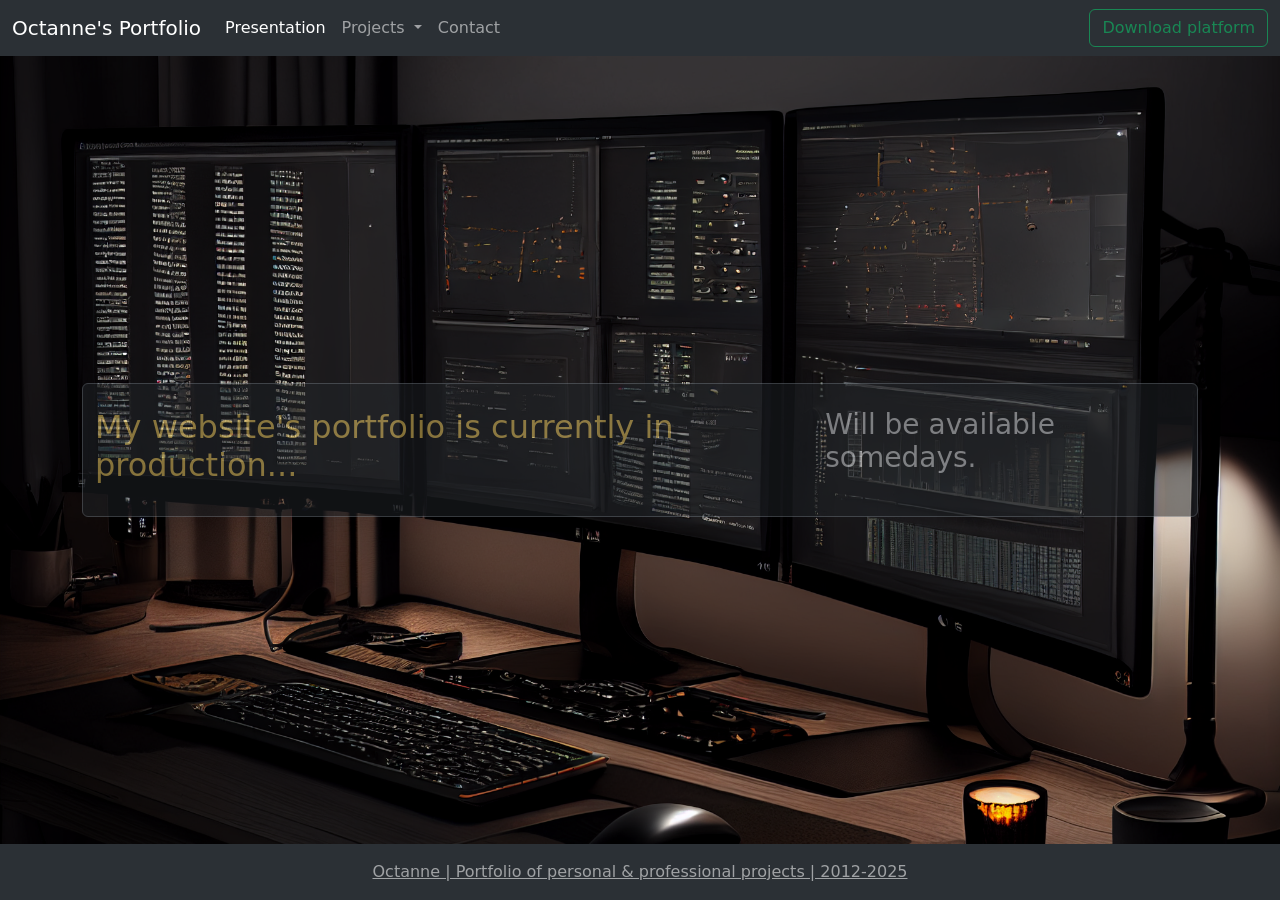
<file: public/index.html>
<!DOCTYPE html>
<html lang="en" class="h-100">
  <head>
    <meta charset="utf-8">
    <title>Octanne | Share</title>
    <!-- bootstrap -->
    <link href="https://cdn.jsdelivr.net/npm/bootstrap@5.3.0-alpha1/dist/css/bootstrap.min.css" rel="stylesheet" integrity="sha384-GLhlTQ8iRABdZLl6O3oVMWSktQOp6b7In1Zl3/Jr59b6EGGoI1aFkw7cmDA6j6gD" crossorigin="anonymous">
    <!-- css -->
    <link rel="stylesheet" href="css/style.css">
  </head>
  <body style="padding-top: 5em; padding-bottom: 5em;" data-bs-theme="dark" class="h-100 w-100">
    <div class="container h-100 w-100 d-flex align-items-center">
      <nav class="navbar fixed-top bg-body-tertiary navbar-expand-lg" data-bs-theme="dark">
        <div class="container-fluid">
          <a class="navbar-brand" href="#">Octanne's Portfolio</a>
          <button class="navbar-toggler" type="button" data-bs-toggle="collapse" data-bs-target="#navbarNavDropdown" aria-controls="navbarNavDropdown" aria-expanded="false" aria-label="Toggle navigation">
            <span class="navbar-toggler-icon"></span>
          </button>
          <div class="collapse navbar-collapse justify-content-between" id="navbarNavDropdown">
            <ul class="navbar-nav">
              <li class="nav-item">
                <a class="nav-link active" aria-current="page" href="#">Presentation</a>
              </li>
              <li class="nav-item dropdown">
                <a class="nav-link dropdown-toggle" href="#" role="button" data-bs-toggle="dropdown" aria-expanded="false">
                  Projects
                </a>
                <ul class="dropdown-menu">
                  <li><a class="dropdown-item" href="#">StargateMilkyWay (EndiT)</a></li>
                  <li><a class="dropdown-item" href="#">McBoyard (ObeProd)</a></li>
                  <li><a class="dropdown-item" href="#">Xelephia (Xelia)</a></li>
                  <li><a class="dropdown-item" href="#">Edora (EndiT)</a></li>
                </ul>
              </li>
              <li class="nav-item">
                  <a class="nav-link" href="#">Contact</a>
              </li>
            </ul>

            <ul class="navbar-nav">
              <li class="nav-item">
                <a type="button" class="btn btn-outline-success" href="https://share.octanne.eu">Download platform</a>
              </li>
            </ul>
          </div>
        </div>
      </nav>

      <div class="container border border-secondary rounded d-flex justify-content-center py-4 bg-dark opacity-50" data-bs-theme="dark">
        <h2 class="text-warning-emphasis opcacity-75">My website's portfolio is currently in production...</h2>
        <h3>Will be available somedays.</h3>
      </div>

      <nav class="navbar fixed-bottom bg-body-tertiary" data-bs-theme="dark">
        <div class="container-fluid text-align-center justify-content-center">
          <p class="navbar-text m-0" style="text-decoration: underline;" href="#">Octanne | Portfolio of personal & professional projects | 2012-2025</p>
        </div>
      </nav>

    </div>
    <script src="https://cdn.jsdelivr.net/npm/bootstrap@5.3.0-alpha1/dist/js/bootstrap.bundle.min.js" integrity="sha384-w76AqPfDkMBDXo30jS1Sgez6pr3x5MlQ1ZAGC+nuZB+EYdgRZgiwxhTBTkF7CXvN" crossorigin="anonymous"></script>
  </body>
</html>
</file>
<file: public/css/style.css>
body {
  background-image: url("../img/second_back.png");
  background-repeat: no-repeat;
  background-size: cover;
  background-position: center;
}
</file>
